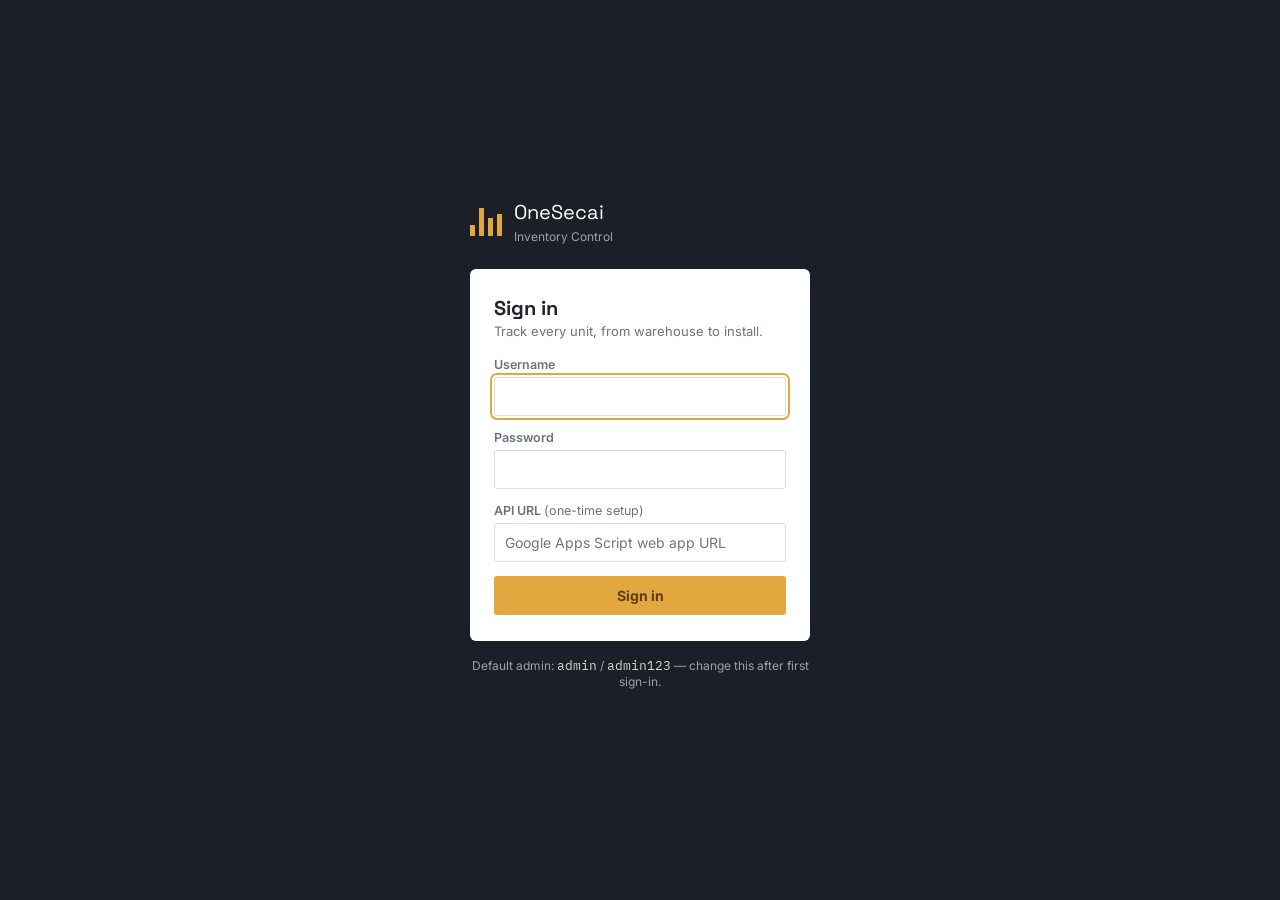
<file: login.html>
<!doctype html>
<html lang="en">
<head>
<meta charset="UTF-8" />
<meta name="viewport" content="width=device-width, initial-scale=1.0, maximum-scale=1.0, viewport-fit=cover" />
<meta name="mobile-web-app-capable" content="yes" />
<meta name="apple-mobile-web-app-capable" content="yes" />
<meta name="apple-mobile-web-app-status-bar-style" content="black-translucent" />
<meta name="theme-color" content="#1B1F27" />
<title>OneSecai Inventory — Sign in</title>
<link rel="stylesheet" href="style.css" />
</head>
<body class="login-body">
  <div class="login-shell">
    <div class="login-mark">
      <div class="login-mark-bars" aria-hidden="true">
        <span></span><span></span><span></span><span></span>
      </div>
      <div class="login-mark-text">
        <span class="login-mark-title">OneSecai</span>
        <span class="login-mark-sub">Inventory Control</span>
      </div>
    </div>

    <form id="login-form" class="login-card" autocomplete="off">
      <h1>Sign in</h1>
      <p class="login-hint">Track every unit, from warehouse to install.</p>

      <label for="username">Username</label>
      <input id="username" name="username" type="text" required autofocus />

      <label for="password">Password</label>
      <input id="password" name="password" type="password" required />

      <label for="api-url" class="config-label">API URL <span>(one-time setup)</span></label>
      <input id="api-url" name="api-url" type="text" placeholder="Google Apps Script web app URL" />

      <button type="submit" id="login-btn">Sign in</button>
      <p id="login-error" class="login-error" hidden></p>
    </form>

    <p class="login-footnote">Default admin: <code>admin</code> / <code>admin123</code> — change this after first sign-in.</p>
  </div>

  <script src="login.js"></script>
</body>
</html>
</file>
<file: style.css>
/* ============================================================
   OneSecai Inventory — design tokens
   Palette: graphite shell, paper workspace, safety-amber accent
   Type: Space Grotesk (headings/nav), Inter (body/UI), IBM Plex Mono (codes/serials/timestamps)
   ============================================================ */
@import url('https://fonts.googleapis.com/css2?family=Space+Grotesk:wght@500;600;700&family=Inter:wght@400;500;600&family=IBM+Plex+Mono:wght@400;500&display=swap');

:root{
  --graphite: #1B1F27;
  --graphite-soft: #262B35;
  --paper: #F6F5F1;
  --paper-raised: #FFFFFF;
  --ink: #20242C;
  --ink-muted: #6B7280;
  --line: #DEDBD2;
  --amber: #E2A73E;
  --amber-ink: #5C3E0C;
  --teal: #2F7A6E;
  --rust: #B84B3E;
  --steel: #5C6773;
  --radius-s: 3px;
  --radius-m: 6px;
  --font-display: 'Space Grotesk', sans-serif;
  --font-body: 'Inter', sans-serif;
  --font-mono: 'IBM Plex Mono', monospace;
}

*{ box-sizing: border-box; }
html,body{ height:100%; }
body{
  margin:0;
  font-family: var(--font-body);
  color: var(--ink);
  background: var(--paper);
  -webkit-font-smoothing: antialiased;
  overscroll-behavior-y: none;
  -webkit-tap-highlight-color: transparent;
}
button, .nav-item, .bottom-tab, .btn{ touch-action: manipulation; }
button{ font-family: inherit; }
:focus-visible{ outline: 2px solid var(--amber); outline-offset: 2px; }
@media (prefers-reduced-motion: reduce){ *{ animation: none !important; transition: none !important; } }

/* ---------- Top progress bar (network activity indicator) ---------- */
.top-progress{ position:fixed; top:0; left:0; right:0; height:3px; z-index:100; background: transparent; }
.top-progress-bar{
  height:100%; width:40%; background: var(--amber);
  animation: top-progress-slide 1.1s ease-in-out infinite;
  box-shadow: 0 0 8px rgba(226,167,62,.7);
}
@keyframes top-progress-slide{
  0%{ transform: translateX(-100%); }
  50%{ transform: translateX(80%); }
  100%{ transform: translateX(220%); }
}

/* ---------- Skeleton loaders ---------- */
.skeleton-table{ background: var(--paper-raised); border:1px solid var(--line); border-radius: var(--radius-m); padding: 14px; }
.skeleton-row{ height:16px; border-radius:3px; margin-bottom:12px; background: linear-gradient(90deg, #ECE9E1 25%, #F5F3ED 37%, #ECE9E1 63%); background-size: 400% 100%; animation: skeleton-shimmer 1.4s ease infinite; }
.skeleton-row:last-child{ margin-bottom:0; }
@keyframes skeleton-shimmer{ 0%{ background-position: 100% 50%; } 100%{ background-position: 0 50%; } }

/* ---------- App shell ---------- */
.app-shell{ display:flex; min-height:100vh; }

.sidebar{
  width: 240px;
  flex-shrink:0;
  background: var(--graphite);
  color: #E9E7E0;
  display:flex;
  flex-direction:column;
  padding: 20px 0;
  position: sticky;
  top:0;
  height:100vh;
}
.brand{ display:flex; align-items:center; gap:12px; padding: 0 20px 20px; border-bottom:1px solid rgba(255,255,255,.08); margin-bottom:12px; }
.brand-bars{ display:flex; align-items:flex-end; gap:3px; height:22px; }
.brand-bars span{ width:4px; background: var(--amber); display:block; }
.brand-bars span:nth-child(1){ height:40%; }
.brand-bars span:nth-child(2){ height:100%; }
.brand-bars span:nth-child(3){ height:65%; }
.brand-bars span:nth-child(4){ height:80%; }
.brand-text strong{ font-family: var(--font-display); font-size:17px; display:block; letter-spacing:.2px; }
.brand-text small{ color:#9CA3AF; font-size:11.5px; }

.nav{ flex:1; overflow-y:auto; padding: 4px 10px; }
.nav-group-label{ font-family: var(--font-body); font-size:11px; color:#8A93A3; margin: 16px 10px 6px; }
.nav-item{
  display:block; width:100%; text-align:left; background:none; border:none;
  color:#D9D7CF; padding:9px 10px; border-radius: var(--radius-s); font-size:14px;
  cursor:pointer; margin-bottom:2px;
}
.nav-item:hover{ background: rgba(255,255,255,.06); }
.nav-item.active{ background: var(--amber); color: var(--amber-ink); font-weight:600; }

.sidebar-footer{ border-top:1px solid rgba(255,255,255,.08); padding: 14px 20px 4px; display:flex; align-items:center; justify-content:space-between; }
.who{ display:flex; flex-direction:column; font-size:13px; }
.who small{ color:#9CA3AF; }
.link-btn{ background:none; border:none; color: var(--amber); cursor:pointer; font-size:13px; padding:0; }

.mobile-topbar{ display:none; }

.bottom-tabs{ display:none; }
.bottom-tab{
  background:none; border:none; color:#9CA3AF; display:flex; flex-direction:column; align-items:center;
  gap:3px; font-size:10.5px; padding:8px 4px 6px; flex:1; cursor:pointer;
}
.bottom-tab .bt-icon{ font-size:19px; line-height:1; }
.bottom-tab.active{ color: var(--amber); }

.content{ flex:1; padding: 28px 34px; max-width: 1180px; }

/* ---------- Typography ---------- */
h1,h2,h3{ font-family: var(--font-display); margin: 0 0 4px; }
h1{ font-size: 24px; }
h2{ font-size: 17px; }
.view-head{ display:flex; align-items:flex-end; justify-content:space-between; margin-bottom: 20px; flex-wrap:wrap; gap:12px; }
.view-head p{ margin:2px 0 0; color: var(--ink-muted); font-size: 13.5px; }
code, .mono{ font-family: var(--font-mono); font-size: 12.8px; }

/* ---------- Buttons ---------- */
.btn{
  font-family: var(--font-body); font-weight:600; font-size: 13.5px; padding: 9px 16px;
  border-radius: var(--radius-s); border: 1px solid transparent; cursor:pointer;
}
.btn-primary{ background: var(--amber); color: var(--amber-ink); }
.btn-primary:hover{ background:#D69A2E; }
.btn-secondary{ background: var(--paper-raised); border-color: var(--line); color: var(--ink); }
.btn-secondary:hover{ border-color:#B9B4A5; }
.btn-danger{ background: var(--paper-raised); border-color: var(--rust); color: var(--rust); }
.btn-danger:hover{ background: var(--rust); color:#fff; }
.btn-sm{ padding:5px 10px; font-size:12.5px; }
.btn[disabled]{ opacity:.55; cursor:default; }

/* ---------- Cards / stats ---------- */
.stat-grid{ display:grid; grid-template-columns: repeat(auto-fit, minmax(150px,1fr)); gap:12px; margin-bottom: 24px; }
.stat-card{ background: var(--paper-raised); border:1px solid var(--line); border-radius: var(--radius-m); padding: 14px 16px; }
.stat-card .n{ font-family: var(--font-display); font-size: 26px; line-height:1; }
.stat-card .l{ color: var(--ink-muted); font-size:12.5px; margin-top:6px; }

.panel{ background: var(--paper-raised); border:1px solid var(--line); border-radius: var(--radius-m); padding: 18px 20px; margin-bottom:22px; }
.panel h2{ margin-bottom:12px; }

/* ---------- Tables ---------- */
.table-wrap{ overflow-x:auto; background: var(--paper-raised); border:1px solid var(--line); border-radius: var(--radius-m); }
table{ width:100%; border-collapse: collapse; font-size: 13.5px; }
thead th{
  text-align:left; font-family: var(--font-body); font-weight:600; color: var(--ink-muted);
  font-size:11.5px; padding:10px 12px; border-bottom:1px solid var(--line); white-space:nowrap;
}
tbody td{ padding:10px 12px; border-bottom:1px solid #EEEBE3; white-space:nowrap; }
tbody tr:last-child td{ border-bottom:none; }
tbody tr:hover{ background:#FBFAF7; }
.row-actions{ display:flex; gap:6px; }

.badge{ display:inline-block; padding:2px 9px; border-radius:99px; font-size:11.5px; font-weight:600; }
.badge-available{ background:#E4F1E0; color:#2E6B2A; }
.badge-reserved{ background:#E7EBEF; color: var(--steel); }
.badge-out-for-delivery, .badge-delivered{ background:#FBEBD0; color:#8A5A0C; }
.badge-for-installation{ background:#FBEBD0; color:#8A5A0C; }
.badge-installed{ background:#DDEEEA; color: var(--teal); }
.badge-returned{ background:#E7EBEF; color: var(--steel); }
.badge-for-repair{ background:#F3E3D8; color:#95511F; }
.badge-damaged, .badge-lost, .badge-disposed{ background:#F4DEDA; color: var(--rust); }

.empty-state{ padding: 40px 20px; text-align:center; color: var(--ink-muted); }
.empty-state strong{ display:block; color: var(--ink); font-family: var(--font-display); font-size:16px; margin-bottom:4px; }

/* ---------- Forms ---------- */
.field{ margin-bottom:14px; display:flex; flex-direction:column; gap:5px; }
.field label{ font-size:12.5px; font-weight:600; color: var(--ink-muted); }
.field input, .field select, .field textarea{
  font-family: var(--font-body); font-size:14px; padding:9px 10px; border:1px solid var(--line);
  border-radius: var(--radius-s); background: var(--paper); color: var(--ink);
}
.field textarea{ resize: vertical; min-height:60px; }
.field-row{ display:grid; grid-template-columns: 1fr 1fr; gap:12px; }
.form-actions{ display:flex; justify-content:flex-end; gap:10px; margin-top:16px; }
.checkbox-field{ flex-direction:row; align-items:center; gap:8px; }
.checkbox-field input{ width:auto; }

.filter-bar{ display:flex; gap:10px; flex-wrap:wrap; margin-bottom:16px; align-items:center; }
.filter-bar input, .filter-bar select{ padding:8px 10px; border:1px solid var(--line); border-radius: var(--radius-s); font-size:13.5px; background: var(--paper-raised); }
.filter-bar input[type=text]{ min-width:220px; }

.item-picker{ border:1px solid var(--line); border-radius: var(--radius-s); padding:10px; max-height:220px; overflow-y:auto; }
.item-picker label{ display:flex; gap:8px; align-items:center; padding:6px 4px; font-size:13.5px; }

/* ---------- Modal ---------- */
.modal-overlay{ position:fixed; inset:0; background: rgba(27,31,39,.5); display:flex; align-items:flex-start; justify-content:center; padding: 6vh 16px; overflow-y:auto; z-index: 50; }
.modal-overlay[hidden]{ display:none; }
.modal{ background: var(--paper-raised); border-radius: var(--radius-m); width:100%; max-width:520px; }
.modal-head{ display:flex; justify-content:space-between; align-items:center; padding: 16px 20px; border-bottom:1px solid var(--line); }
.modal-close{ background:none; border:none; font-size:22px; cursor:pointer; color: var(--ink-muted); line-height:1; }
.modal-body{ padding: 18px 20px 20px; }

/* ---------- Scan view ---------- */
.scan-grid{ display:grid; grid-template-columns: 1fr 1fr; gap:20px; }
#qr-reader{ border-radius: var(--radius-m); overflow:hidden; border:1px solid var(--line); }
.scan-result{ background: var(--paper-raised); border:1px solid var(--line); border-radius: var(--radius-m); padding:16px; min-height:180px; }

/* ---------- Toast ---------- */
.toast{
  position:fixed; bottom:22px; left:50%; transform:translateX(-50%);
  background: var(--graphite); color:#fff; padding:11px 18px; border-radius: var(--radius-s);
  font-size:13.5px; z-index: 80; box-shadow: 0 4px 14px rgba(0,0,0,.25);
}
.toast.error{ background: var(--rust); }

.loading-banner{ background: var(--amber); color: var(--amber-ink); font-size:13px; font-weight:600; padding:7px 14px; border-radius: var(--radius-s); margin-bottom:16px; display:inline-block; }
.loading-banner[hidden]{ display:none; }

/* ---------- Login page ---------- */
.login-body{ background: var(--graphite); display:flex; align-items:center; justify-content:center; min-height:100vh; padding: env(safe-area-inset-top) 0 env(safe-area-inset-bottom); }
.login-shell{ width:100%; max-width:380px; padding: 20px; }
.login-mark{ display:flex; align-items:center; gap:12px; margin-bottom:24px; }
.login-mark-bars{ display:flex; align-items:flex-end; gap:4px; height:28px; }
.login-mark-bars span{ width:5px; background: var(--amber); display:block; }
.login-mark-bars span:nth-child(1){ height:40%; }
.login-mark-bars span:nth-child(2){ height:100%; }
.login-mark-bars span:nth-child(3){ height:65%; }
.login-mark-bars span:nth-child(4){ height:80%; }
.login-mark-title{ font-family: var(--font-display); font-size:20px; color:#fff; display:block; }
.login-mark-sub{ font-size:12px; color:#9CA3AF; }
.login-card{ background: var(--paper-raised); border-radius: var(--radius-m); padding: 26px 24px; }
.login-card h1{ font-size:20px; margin-bottom:2px; }
.login-hint{ color: var(--ink-muted); font-size:13px; margin: 0 0 18px; }
.login-card label{ font-size:12.5px; font-weight:600; color: var(--ink-muted); display:block; margin-bottom:5px; }
.config-label span{ font-weight:400; text-transform:none; }
.login-card input{ width:100%; padding:10px; border:1px solid var(--line); border-radius: var(--radius-s); margin-bottom:14px; font-family: var(--font-body); font-size:14px; }
.login-card button{ width:100%; padding:11px; background: var(--amber); color: var(--amber-ink); border:none; border-radius: var(--radius-s); font-weight:700; cursor:pointer; font-size:14px; }
.login-error{ color: var(--rust); font-size:13px; margin-top:12px; }
.login-footnote{ text-align:center; color:#9CA3AF; font-size:12px; margin-top:16px; }
.login-footnote code{ color:#D9D7CF; }

/* ---------- Responsive ---------- */
@media (max-width: 880px){
  .sidebar{ position:fixed; left:0; top:0; z-index:60; transform: translateX(-100%); transition: transform .2s ease; padding-top: calc(20px + env(safe-area-inset-top)); }
  .sidebar.open{ transform: translateX(0); }
  .mobile-topbar{
    display:flex; align-items:center; gap:14px; background: var(--graphite); color:#fff;
    padding: calc(14px + env(safe-area-inset-top)) 18px 14px; font-family: var(--font-display); position: sticky; top:0; z-index:40; width:100%;
  }
  .mobile-topbar button{ background:none; border:none; color:#fff; font-size:20px; cursor:pointer; padding:6px; }
  .app-shell{ flex-direction:column; }
  .content{ padding: 20px 16px calc(84px + env(safe-area-inset-bottom)); }
  .scan-grid{ grid-template-columns: 1fr; }
  .field-row{ grid-template-columns: 1fr; }

  .bottom-tabs{
    display:flex; position:fixed; left:0; right:0; bottom:0; z-index:60;
    background: var(--graphite); padding-bottom: env(safe-area-inset-bottom);
    box-shadow: 0 -2px 10px rgba(0,0,0,.2);
  }

  /* Bigger tap targets and full-width sheets read better on a phone-sized webview */
  .btn{ padding: 11px 18px; font-size:14.5px; }
  .btn-sm{ padding:8px 12px; font-size:13px; }
  .field input, .field select, .field textarea{ font-size:16px; padding:11px 12px; } /* 16px avoids iOS auto-zoom on focus */
  .nav-item{ padding:12px 10px; font-size:15px; }
  thead th, tbody td{ padding:11px 10px; }

  .modal-overlay{ padding:0; align-items:flex-end; }
  .modal{ max-width:none; width:100%; border-radius: 14px 14px 0 0; max-height:92vh; overflow-y:auto; padding-bottom: env(safe-area-inset-bottom); }

  .view-head{ position: sticky; top: 0; background: var(--paper); padding-top: 4px; z-index: 5; }
}

@media (max-width: 420px){
  .stat-grid{ grid-template-columns: repeat(2, 1fr); }
  h1{ font-size:20px; }
}
</file>
